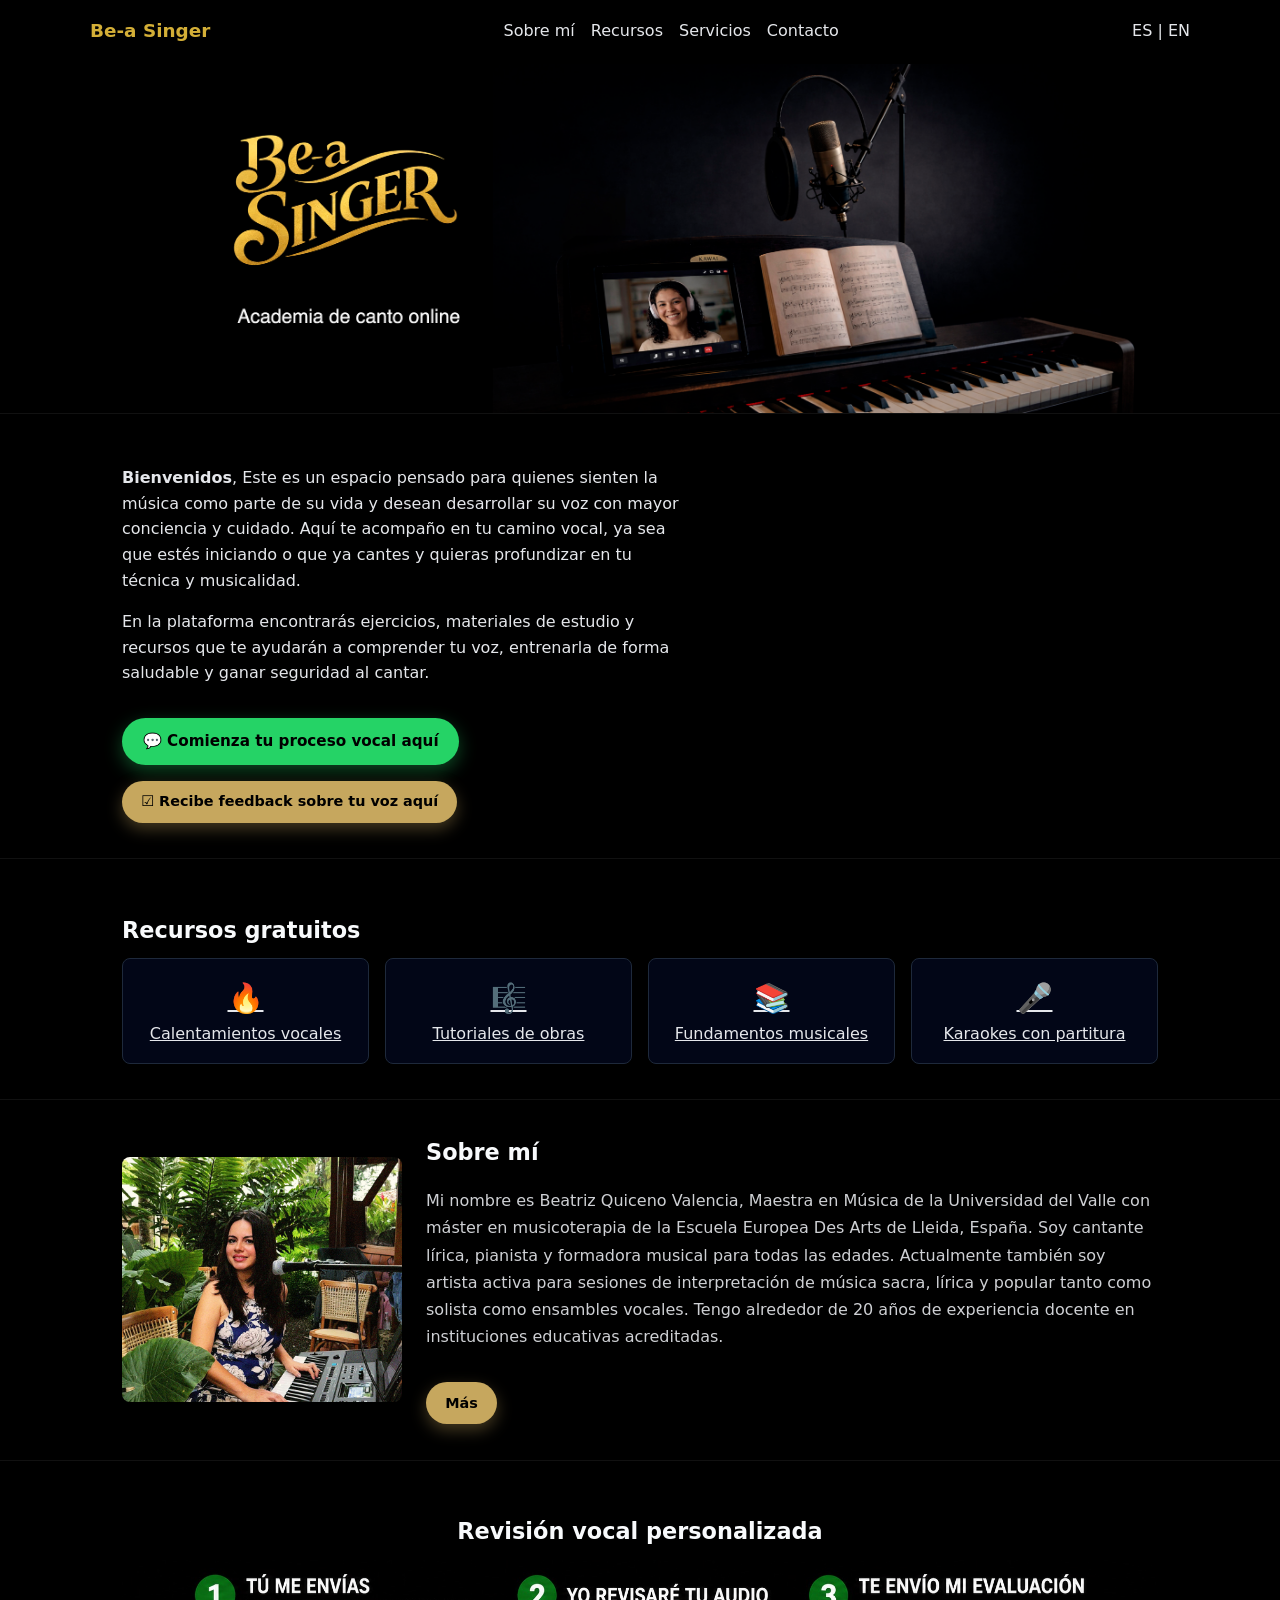
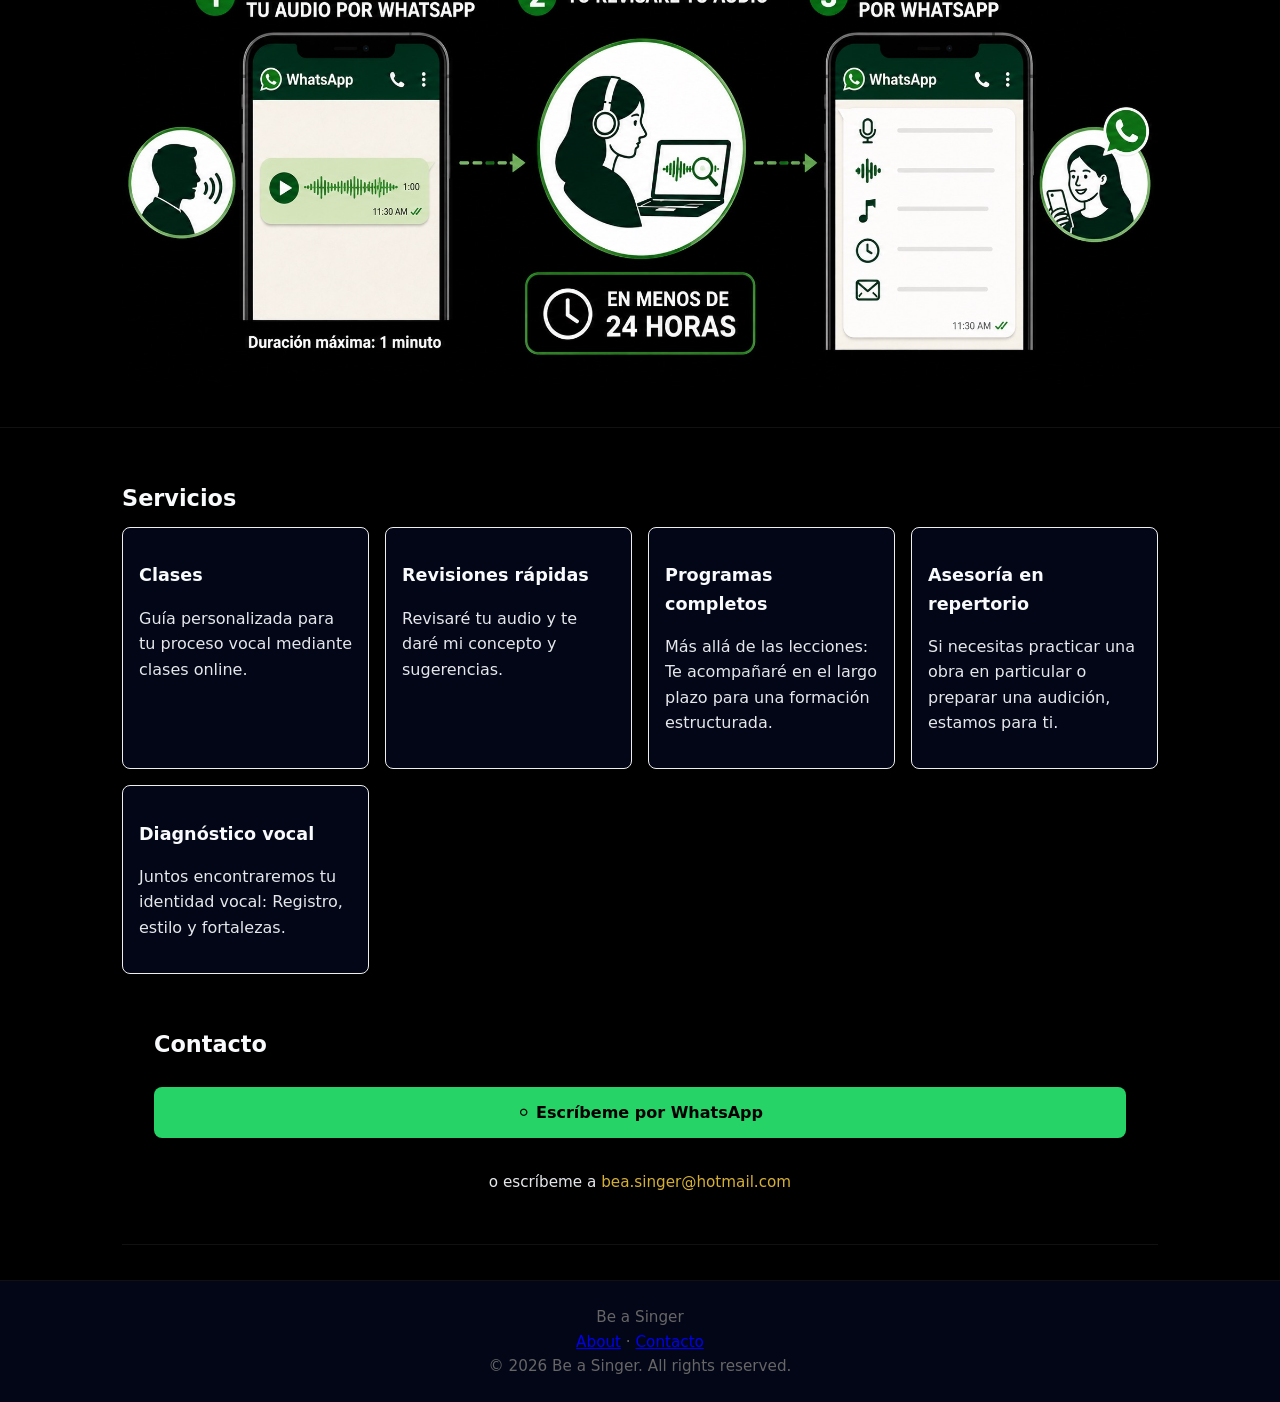
<file: index.html>
<!doctype html>
<html lang="es">
<head>
  <meta charset="utf-8" />
  <meta name="viewport" content="width=device-width,initial-scale=1" />
  <title>Be a Singer — Be a Singer</title>
  <link rel="stylesheet" href="assets/css/styles.css">
</head>
<body class="lang-es">
  <header class="site-header">
    <div class="container header-inner">
      <div class="brand">
        <a href="#" class="logo">Be-a Singer</a>
      </div>

      <nav class="main-nav" aria-label="Main Navigation">
        <button class="nav-toggle" aria-expanded="false" aria-controls="main-menu">☰</button>
        <ul id="main-menu" class="menu">
          <li><a href="#about">Sobre mí</a></li>
          <li><a href="#resources">Recursos</a></li>
          <li><a href="#services">Servicios</a></li>
          <!--<li><a href="#events">Eventos</a></li>-->
          <li><a href="#contact">Contacto</a></li>
        </ul>
      </nav>
<div class="lang-switch">
  <span class="lang active">ES</span>
  <span class="separator">|</span>
  <span class="lang disabled">EN</span>
</div>

    </div>
  </header>

  <main>
    <!-- Hero -->
    <section id="hero" class="hero section">
      <div class="container">
        
        <h1>Be a Singer</h1>
        <p class="lead">Conviértete en la mejor versión de tu voz — clases, análisis y recursos.</p>
      </div>
    </section>

    <!-- Bienvenida -->
<section id="welcome" class="section welcome">
  <div class="container welcome-grid">

    <div class="welcome-text">

      <!-- TEXTO COMPLETO (DESKTOP) -->
      <div class="desktop-only">
        <p>
          <strong>Bienvenidos</strong>, Este es un espacio pensado para quienes sienten la música como parte de su vida y desean desarrollar su voz con mayor conciencia y cuidado.
Aquí te acompaño en tu camino vocal, ya sea que estés iniciando o que ya cantes y quieras profundizar en tu técnica y musicalidad.
        </p>

        <p>
          En la plataforma encontrarás ejercicios, materiales de estudio y recursos que te ayudarán a comprender tu voz, entrenarla de forma saludable y ganar seguridad al cantar.
        </p>

        <a
        href="https://wa.me/573165310662?text=Hola%20quiero%20iniciar%20mi%20proceso%20vocal%20en%20Be%20a%20Singer"
        class="cta-whatsapp"
        target="_blank"
        rel="noopener"
        >
        💬 <strong> Comienza tu proceso vocal aquí </strong>
        </a>
        <a
        href="vocal_rev.html"
        class="cta-gold"
        >
        ☑️ <strong>Recibe feedback sobre tu voz aquí</strong>
        </a>
        
      </div>

      <!-- TEXTO PARTIDO + VIDEO (MOBILE) -->
      <div class="mobile-only">
        <p>
          <strong>Bienvenidos</strong>, Este es un espacio pensado para quienes sienten la música como parte de su vida y desean desarrollar su voz con mayor conciencia y cuidado.
Aquí te acompaño en tu camino vocal, ya sea que estés iniciando o que ya cantes y quieras profundizar en tu técnica y musicalidad.
        </p>

        <div class="welcome-video">
          <iframe
            src="https://www.youtube.com/embed/iVoFyiC5D2Y?autoplay=0&mute=0&controls=1&rel=0&modestbranding=1&playsinline=1"
            title="Bienvenida Be a Singer"
            frameborder="0"
            allow="encrypted-media; picture-in-picture"
            allowfullscreen>
          </iframe>
        </div>

        <p>
          En la plataforma encontrarás ejercicios, materiales de estudio y recursos que te ayudarán a comprender tu voz, entrenarla de forma saludable y ganar seguridad al cantar.
        </p>

        <a
        href="https://wa.me/573165310662?text=Hola%20quiero%20iniciar%20mi%20proceso%20vocal%20en%20Be%20a%20Singer"
        class="cta-whatsapp"
        target="_blank"
        rel="noopener"
        >
        💬 </strong> Comienza tu proceso vocal aquí </strong>
        </a>
        <a
        href="vocal_rev.html"
        class="cta-gold"
        >
        ☑️ <strong>Recibe feedback sobre tu voz aquí</strong>
        </a>
      </div>

    </div>

    <!-- VIDEO DESKTOP (A LA DERECHA) -->
    <div class="welcome-video desktop-only">
      <iframe
        src="https://www.youtube.com/embed/iVoFyiC5D2Y?autoplay=0&mute=0&controls=1&rel=0&modestbranding=1&playsinline=1"
        title="Bienvenida Be a Singer"
        frameborder="0"
        allow="encrypted-media; picture-in-picture"
        allowfullscreen>
      </iframe>
    </div>

  </div>
</section>
    <!-- Promo -->
    <!-- <section id="promo" class="section">
      <div class="container promo-grid">
        <div class="promo-text">
          <h2>Revisión y retroalimentación rápida</h2>
        
          <p>Recibe críticas constructivas y ejercicios personalizados para mejorar tu técnica vocal.</p>
          
        </div>
        <div class="promo-media">
          <div class="media-placeholder">[Video placeholder]</div>
          <div class="media-placeholder">[Infographic placeholder]</div>
          <div class="media-placeholder">[Visual preview placeholder]</div>
        </div>
      </div>
    </section>
    
    -->
<!-- Resources -->
    <section id="resources" class="section">
  <div class="container">
    <h2>Recursos gratuitos</h2>

    <div class="resources-grid">

      <a href="https://youtube.com/playlist?list=PLx5XQKRHsI9iikL3QlGA51Wo41m3z4xF7&si=HdJfrQQLx2WALUnx"
         class="resource-card"
         target="_blank" rel="noopener">
        <div class="icon">🔥</div>
        <div class="title">Calentamientos vocales</div>
      </a>

      <a href="https://youtube.com/playlist?list=PLx5XQKRHsI9j3jeHesMWXKBGHJ0lHE_D4&si=6AzK4nHjDiQCRJOT"
         class="resource-card"
         target="_blank" rel="noopener">
        <div class="icon">🎼</div>
        <div class="title">Tutoriales de obras</div>
      </a>

      <a href="https://youtube.com/playlist?list=PLx5XQKRHsI9jnvGjH6jYQdysmgd2JG2wC&si=UkHIzZfbsJafxC-z"
         class="resource-card"
         target="_blank" rel="noopener">
        <div class="icon">📚</div>
        <div class="title">Fundamentos musicales</div>
      </a>

      <a href="https://www.youtube.com/@singerbuddy/videos"
         class="resource-card"
         target="_blank" rel="noopener">
        <div class="icon">🎤</div>
        <div class="title">Karaokes con partitura</div>
      </a>
    </div>
  </div>
</section>


    <!-- About -->
    <section id="about" class="section">
      <div class="container about">
        <div class="about-image">
          <img src="assets/images/welcome-text.jpg" alt="Foto de la maestra de canto">
        </div>
  <div class="about-text">

  <!-- TEXTO COMPLETO (DESKTOP) -->
  <div class="desktop-only">
    <h2>Sobre mí</h2>
    <p>
      Mi nombre es Beatriz Quiceno Valencia, Maestra en Música de la Universidad del Valle
      con máster en musicoterapia de la Escuela Europea Des Arts de Lleida, España. Soy 
      cantante lírica, pianista y formadora musical para todas las edades. Actualmente también 
      soy artista activa para sesiones de interpretación de música sacra, lírica y popular tanto
      como solista como ensambles vocales. Tengo alrededor de 20 años de experiencia docente 
      en instituciones educativas acreditadas.
    </p>
    <a href="sobre-mi.html" class="cta-gold">
    Más
    </a>
  </div>

  <!-- TEXTO RESUMIDO (MOBILE) -->
  <div class="mobile-only">
    <p>
      Soy Beatriz Quiceno Valencia, Maestra en Música, cantante lírica y pianista, 
      con más de 20 años de experiencia en docencia y formación vocal en distintos contextos artísticos y educativos.
    </p>
    <a href="sobre-mi.html" class="cta-gold">
    Más
    </a>
  </div>

</div>
</div>

    </section>
<!-- Revisión Vocal Personalizada -->
<section id="vocal-review" class="section vocal-review-section">
  <div class="container">
    <h2>Revisión vocal personalizada</h2>

    <a href="vocal_rev.html" class="vocal-review-link">

      <!-- Desktop -->
      <img
        src="assets/images/RAD0610.jpeg"
        alt="Revisión vocal personalizada"
        class="review-banner desktop-banner">

      <!-- Mobile -->
      <img
        src="assets/images/RAM0610.jpeg"
        alt="Revisión vocal personalizada"
        class="review-banner mobile-banner">

    </a>
  </div>
</section>
    <!-- Services -->
    <section id="services" class="section">
      <div class="container">
        <h2>Servicios</h2>
        

        <div class="services-grid">
          <div class="service-card"><h3>Clases</h3><p>Guía personalizada para tu proceso vocal mediante clases online.</p></div>
          <div class="service-card"><h3>Revisiones rápidas</h3><p>Revisaré tu audio y te daré mi concepto y sugerencias.</p></div>
          <div class="service-card"><h3>Programas completos</h3><p>Más allá de las lecciones: Te acompañaré en el largo plazo para una formación estructurada.</p></div>
          <div class="service-card"><h3>Asesoría en repertorio</h3><p>Si necesitas practicar una obra en particular o preparar una audición, estamos para ti.</p></div>
          <div class="service-card"><h3>Diagnóstico vocal</h3><p>Juntos encontraremos tu identidad vocal: Registro, estilo y fortalezas.</p></div>
        </div>

        <!--
        <div class="banner-buy">
          <button class="cta">Zona de pagos</button>
        </div>
      </div>
    </section>
    -->    

    <!-- Events -->
    <!--<section id="events" class="section">
      <div class="container">
        <h2>Eventos</h2>
       

        <div class="events-list">
          <div class="event-card"><h4>Event Title — Date</h4><p>Placeholder description for event.</p></div>
          <div class="event-card"><h4>Event Title — Date</h4><p>Placeholder description for event.</p></div>
        </div>
      </div>
    </section>--> 

    <!-- Contact -->
    <section id="contact" class="section contact-section">
  <div class="container">
    <h2>Contacto</h2>

    <div class="contact-simple">
      <a
        href="https://wa.me/573165310662"
        target="_blank"
        rel="noopener"
        class="whatsapp-btn">
        ⚪ Escríbeme por WhatsApp
      </a>

      <p class="contact-email">
        o escríbeme a  
        <a href="mailto:bea.singer@hotmail.com">
          bea.singer@hotmail.com
        </a>
      </p>
    </div>
  </div>
</section>

  </main>

  <footer class="site-footer">
    <div class="container">
      <div class="footer-brand">Be a Singer</div>
      <div class="footer-links"><a href="#about">About</a> · <a href="#contact">Contacto</a></div>
      <div class="copyright">© <span id="year"></span> Be a Singer. All rights reserved.</div>
    </div>
  </footer>

  <script src="assets/js/main.js"></script>
</body>
</html>
</file>
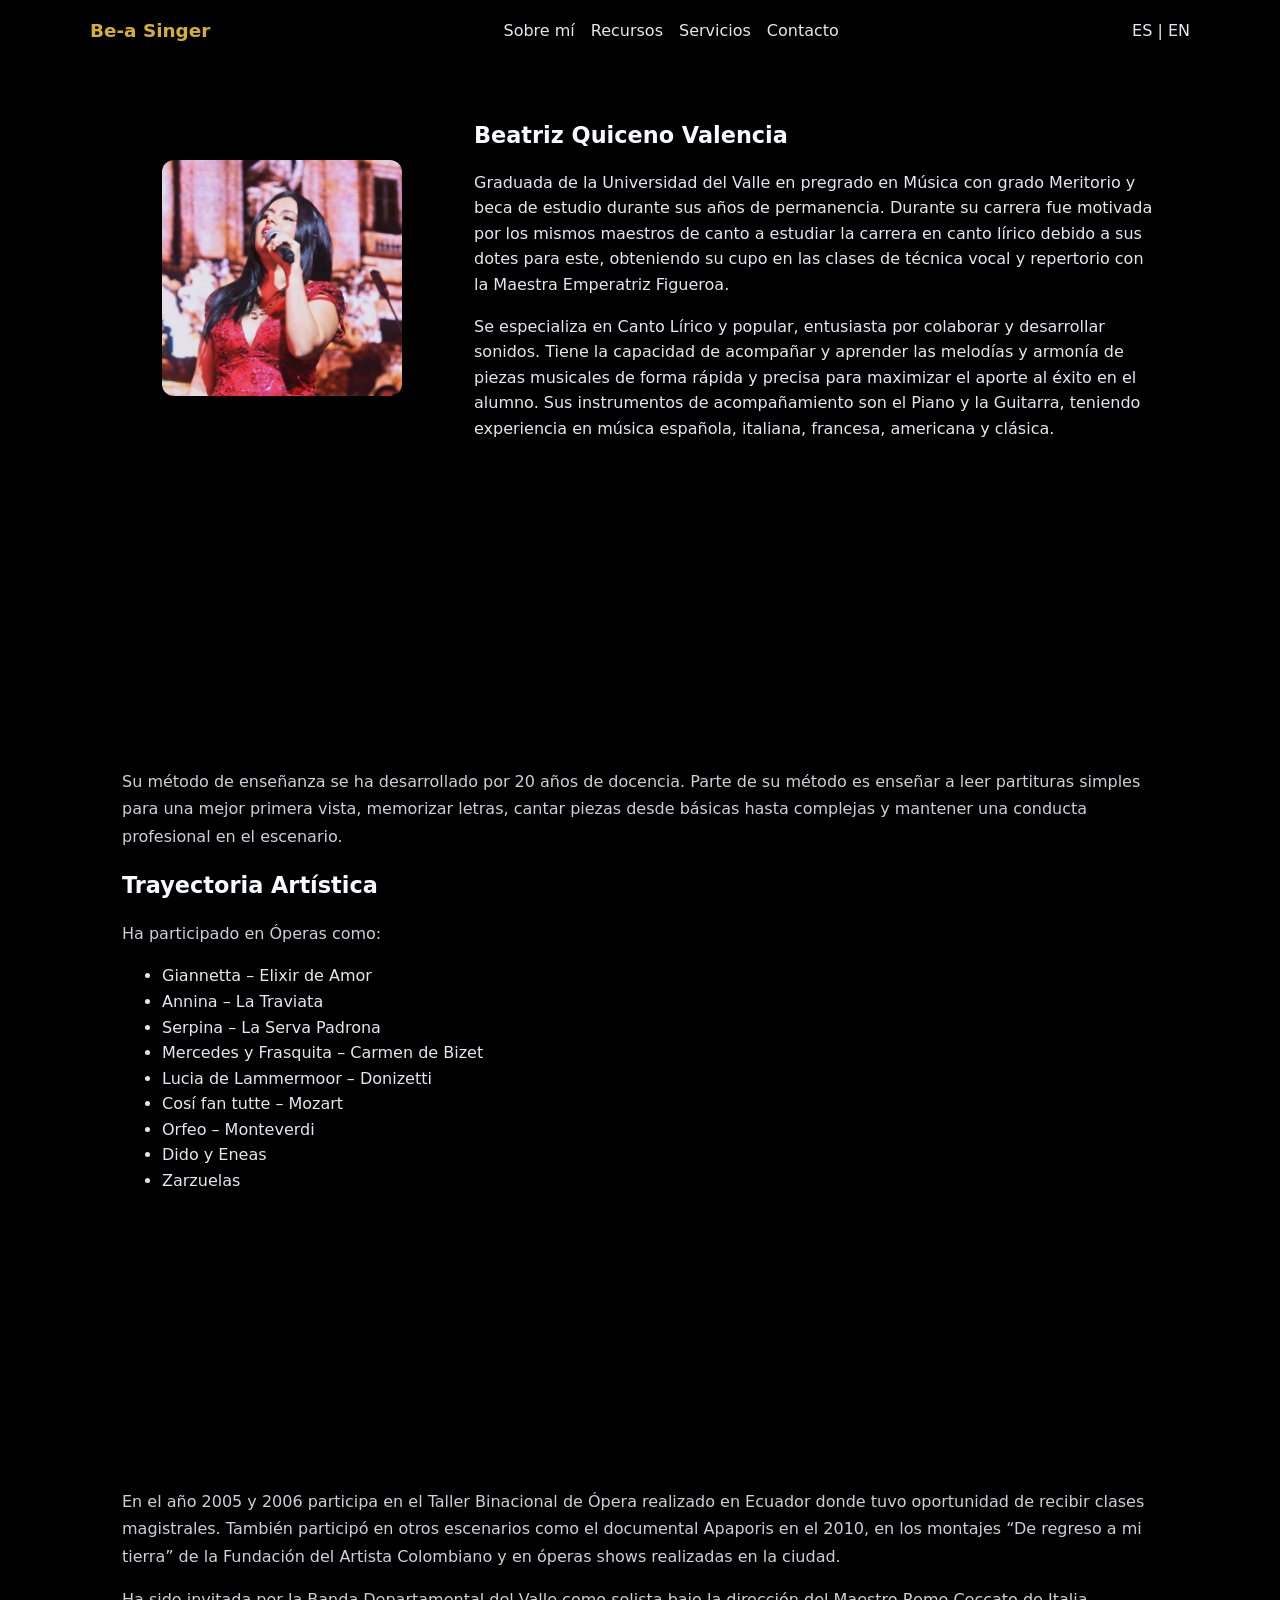
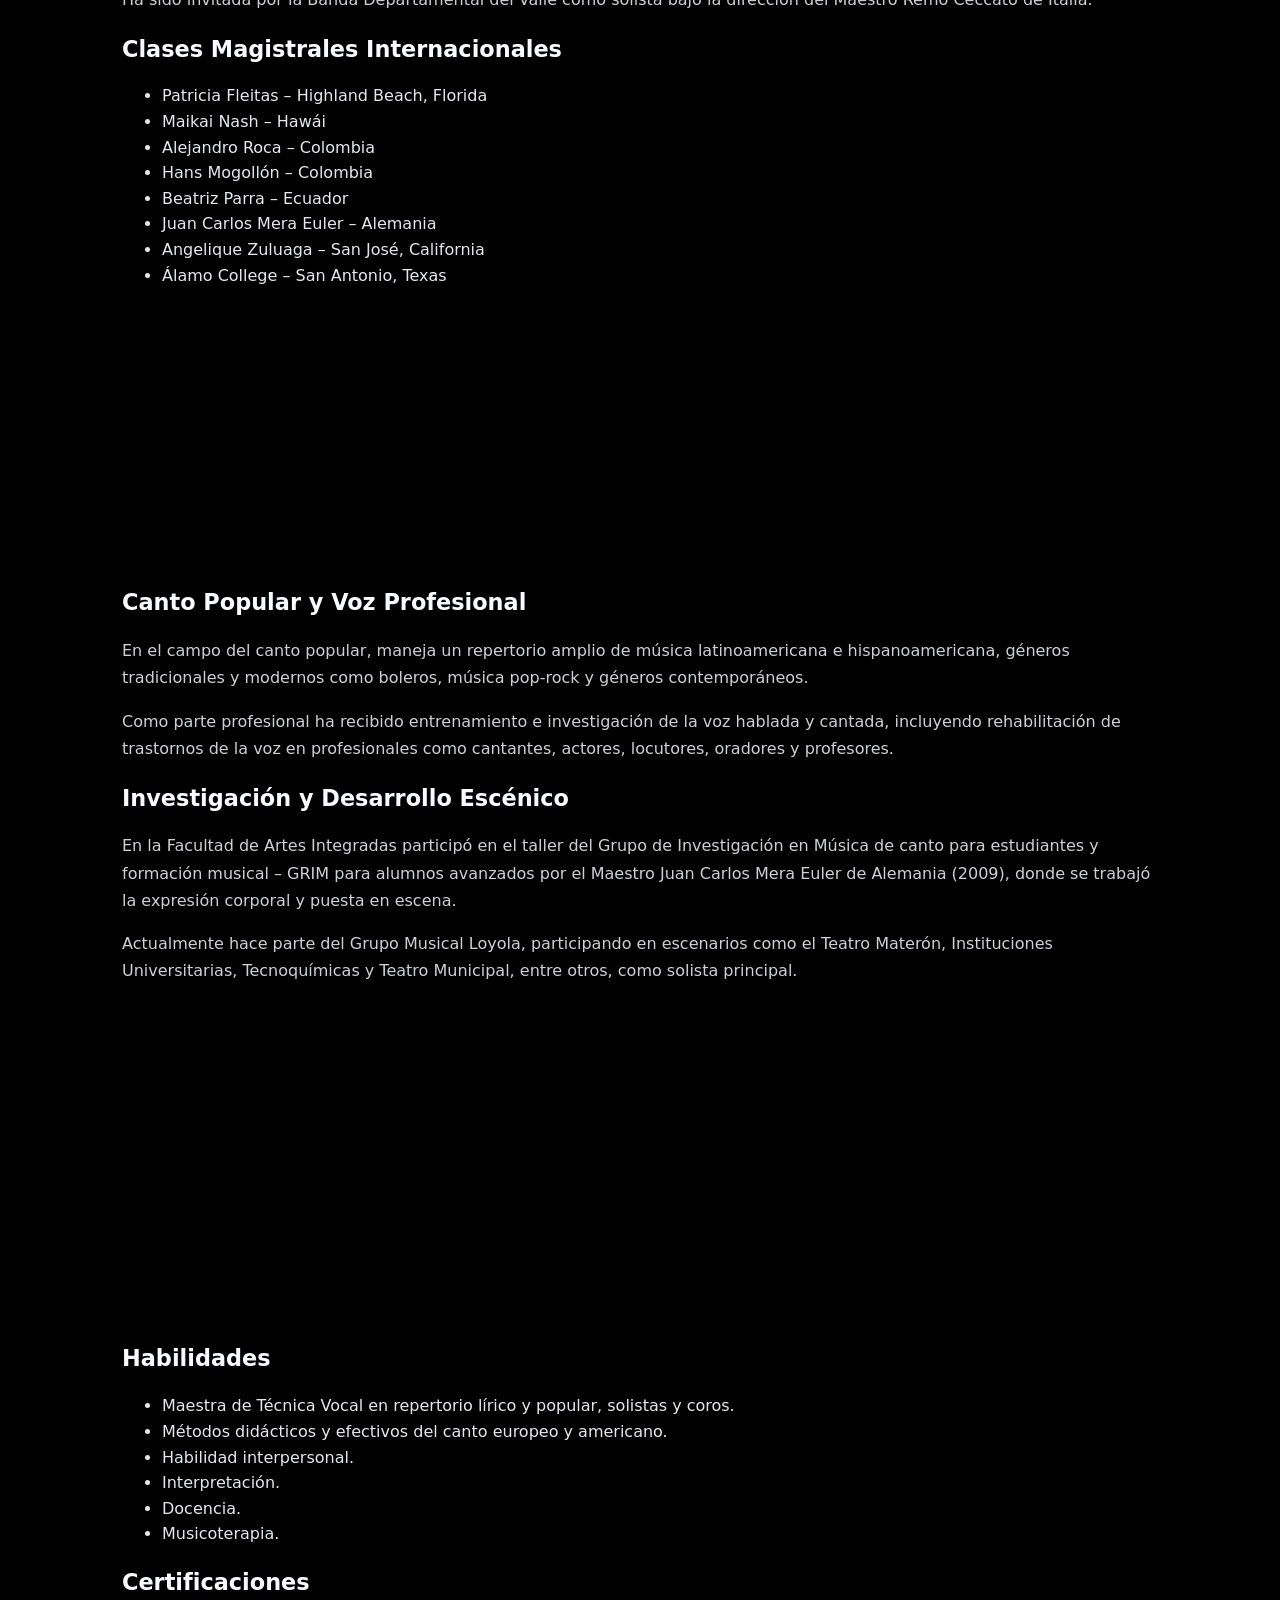
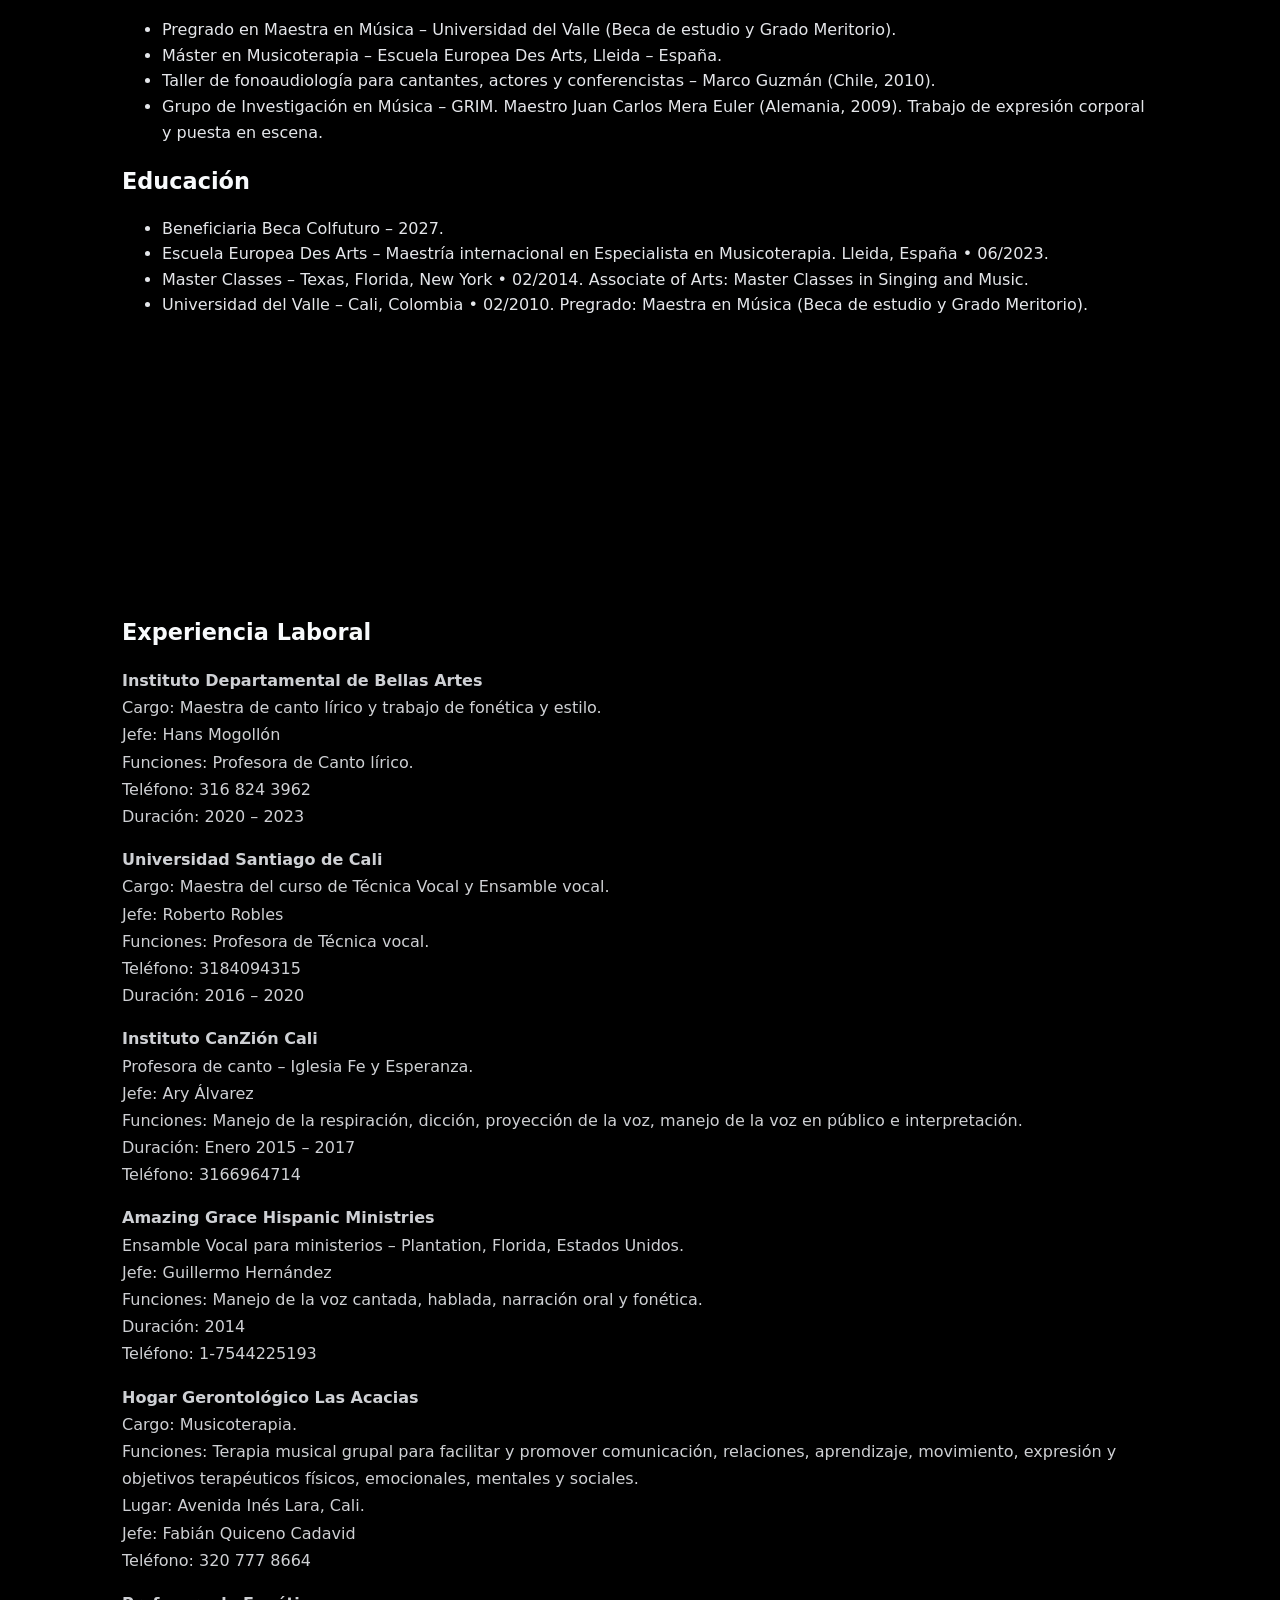
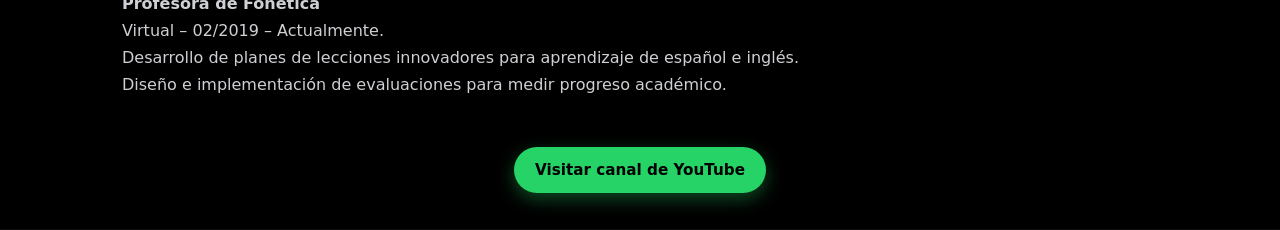
<file: sobre-mi.html>
<!DOCTYPE html>
<html lang="es">
<head>
  <meta name="description" content="Biografía de Beatriz, cantante y creadora de Be a Singer.">
  <meta charset="utf-8" />
  <meta name="viewport" content="width=device-width,initial-scale=1" />
  <title>Be a Singer — Be a Singer</title>
  <link rel="stylesheet" href="assets/css/styles.css">
</head>
  <body>
  <header class="site-header">
    <div class="container header-inner">
      <div class="brand">
        <a href="index.html#" class="logo">Be-a Singer</a>
      </div>

      <nav class="main-nav" aria-label="Main Navigation">
        <button class="nav-toggle" aria-expanded="false" aria-controls="main-menu">☰</button>
        <ul id="main-menu" class="menu">
          <li><a href="sobre-mi.html">Sobre mí</a></li>
          <li><a href="index.html#resources">Recursos</a></li>
          <li><a href="index.html#services">Servicios</a></li>
          <!--<li><a href="#events">Eventos</a></li>-->
          <li><a href="index.html#contact">Contacto</a></li>
        </ul>
      </nav>
<div class="lang-switch">
  <span class="lang active">ES</span>
  <span class="separator">|</span>
  <span class="lang disabled">EN</span>
</div>

    </div>
  </header>
  <main>

  <!-- Hero Sobre Mi -->
  <section class="section about-hero">
    <div class="container about-layout">

      <div class="about-photo">
        <img src="assets/images/beatriz.jpeg" alt="Beatriz Quiceno - Cantante soprano cali">
      </div>

    <!-- BLOQUE 1: TEXTO AL LADO DE LA FOTO -->
    
    <div class="about-intro">
    <h2>Beatriz Quiceno Valencia</h2>

    <p>
    Graduada de la Universidad del Valle en pregrado en Música con grado Meritorio y beca de estudio durante sus años de permanencia. Durante su carrera fue motivada por los mismos maestros de canto a estudiar la carrera en canto lírico debido a sus dotes para este, obteniendo su cupo en las clases de técnica vocal y repertorio con la Maestra Emperatriz Figueroa.
    </p>

    <p>
    Se especializa en Canto Lírico y popular, entusiasta por colaborar y desarrollar sonidos. Tiene la capacidad de acompañar y aprender las melodías y armonía de piezas musicales de forma rápida y precisa para maximizar el aporte al éxito en el alumno. Sus instrumentos de acompañamiento son el Piano y la Guitarra, teniendo experiencia en música española, italiana, francesa, americana y clásica.
    </p>
    </div>
      
    <!-- BLOQUE 2: TODO EL RESTO -->
<div class="about-text">

  <div class="video-wrapper">
          <iframe width="560" height="255" src="https://www.youtube.com/embed/xUj2LpwjPDQ?si=YI82KmPSACVgsGHK&amp;start=8" title="YouTube video player" frameborder="0" allow="accelerometer; autoplay; clipboard-write; encrypted-media; gyroscope; picture-in-picture; web-share" referrerpolicy="strict-origin-when-cross-origin" allowfullscreen></iframe>
        </div>
  <p>
  Su método de enseñanza se ha desarrollado por 20 años de docencia. Parte de su método es enseñar a leer partituras simples para una mejor primera vista, memorizar letras, cantar piezas desde básicas hasta complejas y mantener una conducta profesional en el escenario.
  </p>

  <h2>Trayectoria Artística</h2>

  <p>
  Ha participado en Óperas como:
  </p>

<ul>
<li>Giannetta – Elixir de Amor</li>
<li>Annina – La Traviata</li>
<li>Serpina – La Serva Padrona</li>
<li>Mercedes y Frasquita – Carmen de Bizet</li>
<li>Lucia de Lammermoor – Donizetti</li>
<li>Cosí fan tutte – Mozart</li>
<li>Orfeo – Monteverdi</li>
<li>Dido y Eneas</li>
<li>Zarzuelas</li>
</ul>

         <div class="video-wrapper"><iframe width="560" height="255" src="https://www.youtube.com/embed/xgdm99O_FW0?si=kLYzhbKX-564fTtD" title="YouTube video player" frameborder="0" allow="accelerometer; autoplay; clipboard-write; encrypted-media; gyroscope; picture-in-picture; web-share" referrerpolicy="strict-origin-when-cross-origin" allowfullscreen></iframe></div>
  
<p>
En el año 2005 y 2006 participa en el Taller Binacional de Ópera realizado en Ecuador donde tuvo oportunidad de recibir clases magistrales. También participó en otros escenarios como el documental Apaporis en el 2010, en los montajes “De regreso a mi tierra” de la Fundación del Artista Colombiano y en óperas shows realizadas en la ciudad.
</p>

<p>
Ha sido invitada por la Banda Departamental del Valle como solista bajo la dirección del Maestro Remo Ceccato de Italia.
</p>

<h2>Clases Magistrales Internacionales</h2>

<ul>
<li>Patricia Fleitas – Highland Beach, Florida</li>
<li>Maikai Nash – Hawái</li>
<li>Alejandro Roca – Colombia</li>
<li>Hans Mogollón – Colombia</li>
<li>Beatriz Parra – Ecuador</li>
<li>Juan Carlos Mera Euler – Alemania</li>
<li>Angelique Zuluaga – San José, California</li>
<li>Álamo College – San Antonio, Texas</li>
</ul>

           <div class="video-wrapper"><iframe width="560" height="255" src="https://www.youtube.com/embed/VY7-F6030yw?si=kK65boweOw8s-B6i&amp;start=8" title="YouTube video player" frameborder="0" allow="accelerometer; autoplay; clipboard-write; encrypted-media; gyroscope; picture-in-picture; web-share" referrerpolicy="strict-origin-when-cross-origin" allowfullscreen></iframe></div>

<h2>Canto Popular y Voz Profesional</h2>

<p>
En el campo del canto popular, maneja un repertorio amplio de música latinoamericana e hispanoamericana, géneros tradicionales y modernos como boleros, música pop-rock y géneros contemporáneos.
</p>

<p>
Como parte profesional ha recibido entrenamiento e investigación de la voz hablada y cantada, incluyendo rehabilitación de trastornos de la voz en profesionales como cantantes, actores, locutores, oradores y profesores.
</p>

<h2>Investigación y Desarrollo Escénico</h2>

<p>
En la Facultad de Artes Integradas participó en el taller del Grupo de Investigación en Música de canto para estudiantes y formación musical – GRIM para alumnos avanzados por el Maestro Juan Carlos Mera Euler de Alemania (2009), donde se trabajó la expresión corporal y puesta en escena.
</p>

<p>
Actualmente hace parte del Grupo Musical Loyola, participando en escenarios como el Teatro Materón, Instituciones Universitarias, Tecnoquímicas y Teatro Municipal, entre otros, como solista principal.
</p>
   <div class="video-wrapper"><iframe width="560" height="315" src="https://www.youtube.com/embed/mCdMikNSH_Q?si=Rp5MUfmQLOQRNaoW&amp;start=8" title="YouTube video player" frameborder="0" allow="accelerometer; autoplay; clipboard-write; encrypted-media; gyroscope; picture-in-picture; web-share" referrerpolicy="strict-origin-when-cross-origin" allowfullscreen></iframe></div>

<h2>Habilidades</h2>

<ul>
<li>Maestra de Técnica Vocal en repertorio lírico y popular, solistas y coros.</li>
<li>Métodos didácticos y efectivos del canto europeo y americano.</li>
<li>Habilidad interpersonal.</li>
<li>Interpretación.</li>
<li>Docencia.</li>
<li>Musicoterapia.</li>
</ul>

<h2>Certificaciones</h2>

<ul>
<li>Pregrado en Maestra en Música – Universidad del Valle (Beca de estudio y Grado Meritorio).</li>
<li>Máster en Musicoterapia – Escuela Europea Des Arts, Lleida – España.</li>
<li>Taller de fonoaudiología para cantantes, actores y conferencistas – Marco Guzmán (Chile, 2010).</li>
<li>Grupo de Investigación en Música – GRIM. Maestro Juan Carlos Mera Euler (Alemania, 2009). Trabajo de expresión corporal y puesta en escena.</li>
</ul>

<h2>Educación</h2>

<ul>
<li>Beneficiaria Beca Colfuturo – 2027.</li>
<li>Escuela Europea Des Arts – Maestría internacional en Especialista en Musicoterapia. Lleida, España • 06/2023.</li>
<li>Master Classes – Texas, Florida, New York • 02/2014. Associate of Arts: Master Classes in Singing and Music.</li>
<li>Universidad del Valle – Cali, Colombia • 02/2010. Pregrado: Maestra en Música (Beca de estudio y Grado Meritorio).</li>
</ul>
<div class="video-wrapper"><iframe width="560" height="255" src="https://www.youtube.com/embed/vTEyJipiMV0?si=pLmTo0vQ5Jh_kl-U&amp;start=8" title="YouTube video player" frameborder="0" allow="accelerometer; autoplay; clipboard-write; encrypted-media; gyroscope; picture-in-picture; web-share" referrerpolicy="strict-origin-when-cross-origin" allowfullscreen></iframe> </div>
<h2>Experiencia Laboral</h2>

<p><strong>Instituto Departamental de Bellas Artes</strong><br>
Cargo: Maestra de canto lírico y trabajo de fonética y estilo.<br>
Jefe: Hans Mogollón<br>
Funciones: Profesora de Canto lírico.<br>
Teléfono: 316 824 3962<br>
Duración: 2020 – 2023
</p>

<p><strong>Universidad Santiago de Cali</strong><br>
Cargo: Maestra del curso de Técnica Vocal y Ensamble vocal.<br>
Jefe: Roberto Robles<br>
Funciones: Profesora de Técnica vocal.<br>
Teléfono: 3184094315<br>
Duración: 2016 – 2020
</p>

<p><strong>Instituto CanZión Cali</strong><br>
Profesora de canto – Iglesia Fe y Esperanza.<br>
Jefe: Ary Álvarez<br>
Funciones: Manejo de la respiración, dicción, proyección de la voz, manejo de la voz en público e interpretación.<br>
Duración: Enero 2015 – 2017<br>
Teléfono: 3166964714
</p>

<p><strong>Amazing Grace Hispanic Ministries</strong><br>
Ensamble Vocal para ministerios – Plantation, Florida, Estados Unidos.<br>
Jefe: Guillermo Hernández<br>
Funciones: Manejo de la voz cantada, hablada, narración oral y fonética.<br>
Duración: 2014<br>
Teléfono: 1-7544225193
</p>

<p><strong>Hogar Gerontológico Las Acacias</strong><br>
Cargo: Musicoterapia.<br>
Funciones: Terapia musical grupal para facilitar y promover comunicación, relaciones, aprendizaje, movimiento, expresión y objetivos terapéuticos físicos, emocionales, mentales y sociales.<br>
Lugar: Avenida Inés Lara, Cali.<br>
Jefe: Fabián Quiceno Cadavid<br>
Teléfono: 320 777 8664
</p>

<p><strong>Profesora de Fonética</strong><br>
Virtual – 02/2019 – Actualmente.<br>
Desarrollo de planes de lecciones innovadores para aprendizaje de español e inglés.<br>
Diseño e implementación de evaluaciones para medir progreso académico.
</p>

  <div class="channel-link">
        <a href="https://www.youtube.com/@beatrizquicenovalencia9896"
           target="_blank"
           class="cta-whatsapp">
           Visitar canal de YouTube
        </a>
      </div>

</div>
    </div>
  </section>

</main>
    <script src="assets/js/main.js"></script>
</body>
</html>
</file>
<file: assets/css/styles.css>
/* Reset & base */
:root{
  --accent:#d63384;
  --text:#e5e7eb;
  --muted:#666;
  --max-width:1100px;
  --surface:#020617;
  --surface-soft:#020617;
}

body{
  background:#000;
  color:var(--text);
  line-height:1.6;
  margin:0;
}
*{box-sizing:border-box}
html,body{margin:0;padding:0;font-family:Inter,system-ui,-apple-system,Segoe UI,Roboto,"Helvetica Neue",Arial;}
.container{max-width:var(--max-width);margin:0 auto;padding:0 2rem;}
.section{
  padding:2.2rem 0;
  background:transparent;
  border-bottom:1px solid #111;
}
.header-inner{display:flex;align-items:center;justify-content:space-between;padding:1rem 0;}
.logo{
  font-weight:700;
  font-size:1.15rem;
  text-decoration:none;
  color:#d4af37; /* dorado elegante */
}
.main-nav .menu{list-style:none;margin:0;padding:0;display:flex;gap:1rem}
.main-nav a{color:var(--text);text-decoration:none}

/* Language switch */
.lang-switch button{
  background: none;
  border: none;
  color: var(--text);
  font-size: 0.9rem;
  cursor: pointer;
}

.lang-switch button.active{
  color: #d4af37; /* dorado */
  font-weight: 600;
}

.lang-switch button.disabled{
  opacity: 0.4;
  cursor: not-allowed;
  pointer-events: none;
}


/* Botón hamburguesa móvil */
.nav-toggle {
  display: none;           /* se activa en media query */
  font-size: 1.5rem;
  color: #d4af37;          /* dorado */
  cursor: pointer;
  border: none;
  background: none;
}

/* Hero */
.hero{
  position: relative;
  width: 100%;
  aspect-ratio: 2304 / 767;
  max-height: 350px;          /* CONTROL real del tamaño */
  background-image: url("/assets/images/hero.jpg");
  background-size: contain;
  background-position: center;
  background-repeat: no-repeat;
}

.hero::before{
  display:none;
}

.hero > *{
  position:relative;
  z-index:1;
}
.hero .container{
  display:none;
}
/* Promo grid */
.promo-grid{display:grid;grid-template-columns:1fr 1fr;gap:1rem;align-items:start}
.media-placeholder{background:#f5f5f5;border:1px dashed #ddd;padding:2rem;text-align:center;margin-bottom:1rem}

/* About */
#about .about{
  display:grid;
  grid-template-columns:280px 1fr;
  gap:1.5rem;
  align-items:center;
}

@media (min-width:901px){

  #about .about-text{
    align-self: center;
  }
  #about .about-text h2{
    margin-top: 0;
  }

}

#about .about-text{
  grid-area: auto;
}

#about .about-image{
  display:flex;
  justify-content:center;
  align-items:flex-start;
}
.about img{width:100%;height:auto;border-radius:8px}

/* Resources */
.resources-grid{display:grid;grid-template-columns:repeat(auto-fit,minmax(160px,1fr));gap:1rem}
.resource-card{background:#fff;border:1px solid #eee;padding:1rem;border-radius:8px;text-align:center}
.resource-card .icon{font-size:1.8rem}
.resource-card,
.service-card,
.event-card{
  background:var(--surface);
  border-color:#1e293b;
  color:#e5e7eb;
}

/* Services */
.services-grid{display:grid;grid-template-columns:repeat(auto-fit,minmax(220px,1fr));gap:1rem}
.service-card{padding:1rem;border-radius:8px;border:1px solid #eee;background:var(--surface);}
.banner-buy{margin-top:1.5rem;text-align:center}
.cta{background:var(--accent);color:#fff;border:none;padding:.75rem 1.25rem;border-radius:6px}

/* Events */
.events-list{display:grid;gap:1rem}
.event-card{padding:1rem;border:1px solid #eee;border-radius:8px}

/* Contact */
.contact-form{max-width:600px;display:grid;gap:.6rem}
.contact-form input,.contact-form textarea{padding:.6rem;border:1px solid #ddd;border-radius:6px}
.btn{background:var(--accent);color:#fff;padding:.6rem 1rem;border:none;border-radius:6px}

/* Footer */
.site-footer{padding:1.5rem 0;background:var(--surface);text-align:center;font-size:.95rem;color:var(--muted)}
.hidden{display:none}

/* Welcome section */

.welcome-video {
  position: relative;
  width: 100%;
  aspect-ratio: 16 / 9;
  border-radius: 12px;
  overflow: hidden;
}

.welcome-video iframe {
  width: 100%;
  height: 100%;
  display: block;
}
.welcome-grid{
  display: grid;
  grid-template-columns: 1.2fr 400px;
  gap: 2rem;
  align-items: center;
}

.welcome-text{
  text-align: left;
  max-width: 640px;
  padding-right: 2rem;   /* aire contra la imagen */
}


.welcome-text p{
  margin-bottom: 1rem;
}

.welcome-audio{
  margin-bottom: 1.6rem;
}

.audio-placeholder{
  background: transparent;
  border: 1px solid #d4af37;
  color: #d4af37;
  padding: .6rem 1rem;
  border-radius: 6px;
  cursor: pointer;
  font-size: .95rem;
}

.audio-placeholder:hover{
  background: rgba(212,175,55,0.1);
}

.welcome-image img{
  width: 100%;
  max-width: 400px;
  height: auto;
  border-radius: 12px;
}
.welcome-image{
  display: flex;
  justify-content: center;
}

/* Visibilidad por defecto = DESKTOP */
.desktop-only{
  display: block;
}

.mobile-only{
  display: none;
}

/* Layout Sobre Mi */

.about-layout {
  display: grid;
  grid-template-columns: 320px 1fr;
  grid-template-areas:
    "photo intro"
    "text text";
  gap: 2rem;
  align-self: start;
}

/* Responsive unificado */
@media (max-width:900px){

  .container{
    max-width: 100%;
    padding-left: 1rem;
    padding-right: 1rem;
  }
  
/* ===== SOBRE MI MOBILE FIX DEFINITIVO ===== */

.about-layout{
  display: grid;
  grid-template-columns: 1fr; 
  grid-template-areas:
    "photo"
    "intro"
    "text";
}

.about-photo{
  width: 100%;
  display: flex;
  justify-content: center;
}

.about-photo img{
  width: 95%;
  max-width: 360px;
  height: auto;
  display: block;
}
  /* Welcome – texto partido solo en mobile */
  .desktop-only{
    display: none;
  }

  /* About – limitar texto en mobile */


  #about .about{
  grid-template-columns: 1fr;
}

  .mobile-only{
    display: block;
  }

 
.welcome-video{
  margin: 1rem 0;
}

.welcome-video iframe{
  width: 100%;
  height: 100%;
  border-radius: 8px;
}

  /* 🔹 Reduce espacio vertical entre secciones */
  .section{
    padding: 1.6rem 0;
  }

  /* 🔹 Secciones que deben ir aún más compactas */
  #resources.section,
  #services.section,
  #events.section{
    padding: 1.2rem 0;
  }

  /* Welcome */
  .welcome-grid{
    grid-template-columns: 1fr;
  }

  .welcome-image{
    order: -1;
    text-align: center;
  }

  .welcome-image img{
    max-width: 280px;
  }

  .welcome-text{
    padding-right: 0;
  }

  .welcome-text p{
    margin-bottom: .8rem;
  }

  /* Menú hamburguesa */
  .main-nav .menu{
    display: none;
    flex-direction: column;
    background: #000;
    position: absolute;
    top: 64px;
    right: 1rem;
    padding: 1rem;
    border-radius: 8px;
    box-shadow: 0 8px 20px rgba(0,0,0,.5);
  }

  .nav-toggle{
    display: inline-block;
    font-size: 1.5rem;
    color: #d4af37;
  }

  .main-nav .menu.show{
    display: flex;
  }

  .main-nav .menu a{
    color: #d4af37;
  }

  /* Grids a una columna */
   .promo-grid,
  .services-grid,
  .resources-grid{
  grid-template-columns: 1fr;
  }

  /* Aire lateral en mobile */
  .container{
    padding-left: 1.5rem;
    padding-right: 1.5rem;
  }

  /* Hero móvil */
  .hero{
    min-height: 25vh;
    background-size: contain;
    background-position: center top;
  }

  /* Títulos más compactos */
  h2{
    margin-bottom: .4rem;
  }
}

/* Móviles muy pequeños */
@media (max-width:600px){
  .hero{
    min-height: 20vh;
  }
}


/* fin seccion responsive */

h1, h2, h3{
  color:#f8fafc;
  margin-bottom:.6rem;
}

h1{
  font-size:2rem;
}

h2{
  font-size:1.4rem;
}

h3{
  font-size:1.1rem;
}

.site-header{
  background:#000;
  position: fixed;
  top: 0;
  left: 0;
  width: 100%;
  z-index: 999;
}

.contact-simple{
  text-align: center;
  display: flex;
  flex-direction: column;
  gap: 1rem;
  margin-top: 1.5rem;
}

.whatsapp-btn{
  display: inline-block;
  background: #25D366;
  color: #000;
  padding: 0.8rem 1.4rem;
  border-radius: 8px;
  font-weight: 600;
  text-decoration: none;
  font-size: 1rem;
}

.whatsapp-btn:hover{
  background: #1ebe5d;
}

.contact-email{
  font-size: 0.95rem;
}

.contact-email a{
  color: #d4af37;
  text-decoration: none;
}
main {
  padding-top: 64px; /* igual a la altura del header */
}

/* Botón WhatsApp – Bienvenida */
.cta-whatsapp{
  display: inline-block;
  margin-top: 1rem;
  background: #25D366; /* verde WhatsApp */
  color: #000;
  padding: 0.7rem 1.3rem;
  border-radius: 999px;
  font-weight: 600;
  font-size: 0.95rem;
  text-decoration: none;
  transition: transform .15s ease, box-shadow .15s ease, opacity .15s ease;
  box-shadow: 0 6px 18px rgba(37, 211, 102, 0.35);
}

.cta-whatsapp:hover{
  transform: translateY(-1px);
  box-shadow: 0 8px 22px rgba(37, 211, 102, 0.45);
  opacity: 0.95;
}



.about-photo {
  
  grid-area: photo;
  display: flex;
  justify-content: center;
  align-items: center;
}

.about-intro {
  grid-area: intro;
}

.about-text {
  grid-area: text;
}

.about-photo img {
  width: 75%;
  cursor: pointer;
  transition: all 0.4s ease;
  border-radius: 12px;
}

/* Estado expandido */
.about-photo img.expanded {
  position: fixed;
  top: 0;
  left: 0;
  width: 100vw;
  height: 100vh;
  object-fit: contain;
  background: rgba(0, 0, 0, 0.9);
  padding: 40px;
  z-index: 9999;
  border-radius: 0;
}

.about-text h1{
  margin-bottom: 1rem;
}

.about-text p{
  line-height: 1.7;
  opacity: .9;
}

/* Videos */

.videos-grid{
  display: grid;
  grid-template-columns: repeat(auto-fit, minmax(280px, 1fr));
  gap: 2rem;
  margin-top: 2rem;
}

.video-wrapper iframe{
  width: 100%;
  aspect-ratio: 16/9;
  border-radius: 12px;
}

.channel-link{
  margin-top: 2rem;
  text-align: center;
}

/* Mobile */


/* Botón dorado - Sobre mí */
.cta-gold{
  display: inline-block;
  margin-top: 1rem;
  background: #C6A75E; /* dorado elegante */
  color: #000;
  padding: 0.6rem 1.2rem;
  border-radius: 999px;
  font-weight: 600;
  font-size: 0.9rem;
  text-decoration: none;
  transition: transform .15s ease, box-shadow .15s ease, opacity .15s ease;
  box-shadow: 0 6px 16px rgba(198, 167, 94, 0.35);
}

.cta-gold:hover{
  transform: translateY(-1px);
  box-shadow: 0 8px 20px rgba(198, 167, 94, 0.45);
  opacity: 0.95;
}

/* =========================
   Revisión Vocal Personalizada
   ========================= */

.vocal-review-section{
  text-align: center;
}

.vocal-review-link{
  display: block;
  text-decoration: none;
}

.review-banner{
  display: block;
  width: 100%;
  height: auto;
  border-radius: 12px;
  transition: transform .2s ease, opacity .2s ease;
}

.review-banner:hover{
  transform: scale(1.01);
  opacity: .96;
}

.mobile-banner{
  display: none;
}

/* Mobile */
@media (max-width:900px){

  .desktop-banner{
    display: none;
  }

  .mobile-banner{
    display: block;
    max-width: 420px;
    margin: 0 auto;
  }

}

.cta-audio{
  display: inline-block;
  margin-top: .8rem;
  min-width: 11.625rem;
  height: 2.625rem;
  padding: 0 2rem;
  background: #FFD140;
  color: #000;
  border: none;
  border-radius: 0.25rem;
  font-family: "Helvetica Neue", Arial, sans-serif;
  font-size: 1rem;
  font-weight: bold;
  line-height: 2.625rem;
  text-align: center;
  text-decoration: none;
  cursor: pointer;
  box-shadow: none;
  transition: opacity .15s ease;
}

.cta-audio:hover{
  opacity: .9;
}
</file>
